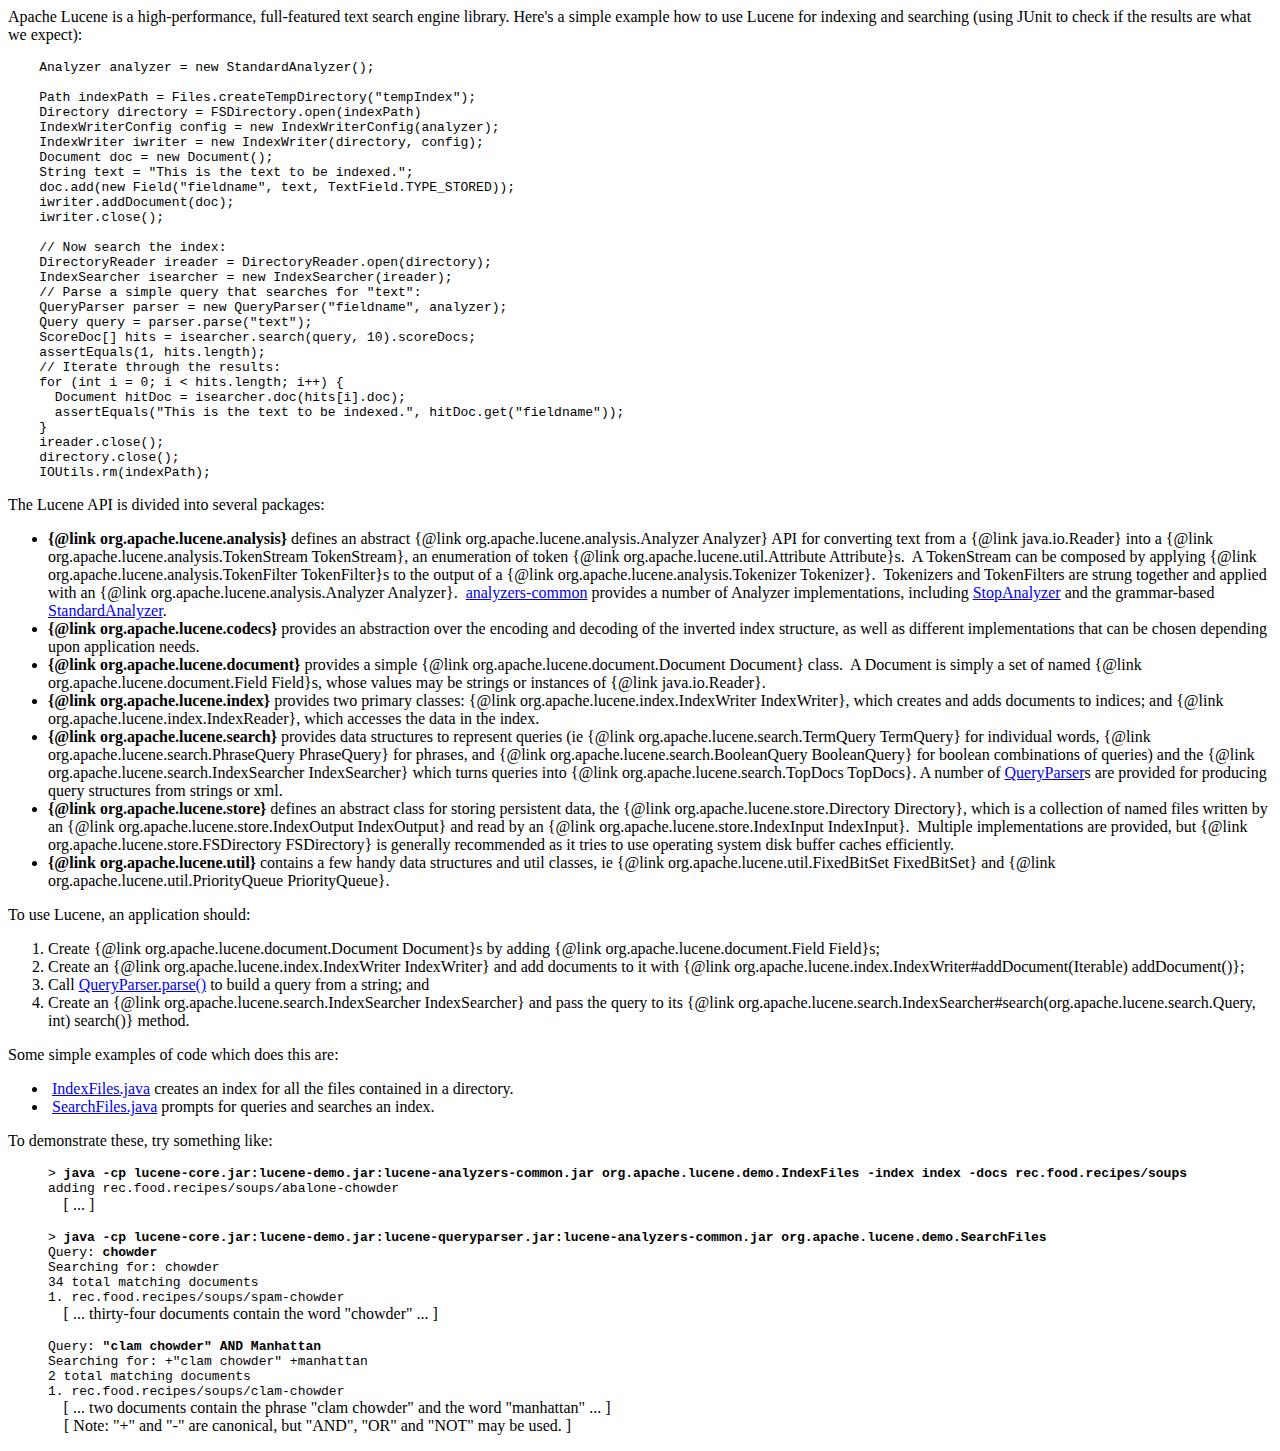
<file: lucene/core/src/java/overview.html>
<!--
 Licensed to the Apache Software Foundation (ASF) under one or more
 contributor license agreements.  See the NOTICE file distributed with
 this work for additional information regarding copyright ownership.
 The ASF licenses this file to You under the Apache License, Version 2.0
 (the "License"); you may not use this file except in compliance with
 the License.  You may obtain a copy of the License at

     http://www.apache.org/licenses/LICENSE-2.0

 Unless required by applicable law or agreed to in writing, software
 distributed under the License is distributed on an "AS IS" BASIS,
 WITHOUT WARRANTIES OR CONDITIONS OF ANY KIND, either express or implied.
 See the License for the specific language governing permissions and
 limitations under the License.
-->
<html>
<head>
   <title>Apache Lucene API</title>
</head>
<body>

<p>Apache Lucene is a high-performance, full-featured text search engine library.
Here's a simple example how to use Lucene for indexing and searching (using JUnit
to check if the results are what we expect):</p>

<!-- code comes from org.apache.lucene.TestDemo.
     See LUCENE-8481 for reasons why it's out of sync with the code.
 -->
<pre class="prettyprint">
    Analyzer analyzer = new StandardAnalyzer();

    Path indexPath = Files.createTempDirectory("tempIndex");
    Directory directory = FSDirectory.open(indexPath)
    IndexWriterConfig config = new IndexWriterConfig(analyzer);
    IndexWriter iwriter = new IndexWriter(directory, config);
    Document doc = new Document();
    String text = "This is the text to be indexed.";
    doc.add(new Field("fieldname", text, TextField.TYPE_STORED));
    iwriter.addDocument(doc);
    iwriter.close();
    
    // Now search the index:
    DirectoryReader ireader = DirectoryReader.open(directory);
    IndexSearcher isearcher = new IndexSearcher(ireader);
    // Parse a simple query that searches for "text":
    QueryParser parser = new QueryParser("fieldname", analyzer);
    Query query = parser.parse("text");
    ScoreDoc[] hits = isearcher.search(query, 10).scoreDocs;
    assertEquals(1, hits.length);
    // Iterate through the results:
    for (int i = 0; i < hits.length; i++) {
      Document hitDoc = isearcher.doc(hits[i].doc);
      assertEquals("This is the text to be indexed.", hitDoc.get("fieldname"));
    }
    ireader.close();
    directory.close();
    IOUtils.rm(indexPath);</pre>
<!-- ======================================================== -->



<p>The Lucene API is divided into several packages:</p>

<ul>
<li>
<b>{@link org.apache.lucene.analysis}</b>
defines an abstract {@link org.apache.lucene.analysis.Analyzer Analyzer}
API for converting text from a {@link java.io.Reader}
into a {@link org.apache.lucene.analysis.TokenStream TokenStream},
an enumeration of token {@link org.apache.lucene.util.Attribute Attribute}s.&nbsp;
A TokenStream can be composed by applying {@link org.apache.lucene.analysis.TokenFilter TokenFilter}s
to the output of a {@link org.apache.lucene.analysis.Tokenizer Tokenizer}.&nbsp;
Tokenizers and TokenFilters are strung together and applied with an {@link org.apache.lucene.analysis.Analyzer Analyzer}.&nbsp;
<a href="../analyzers-common/overview-summary.html">analyzers-common</a> provides a number of Analyzer implementations, including 
<a href="../analyzers-common/org/apache/lucene/analysis/core/StopAnalyzer.html">StopAnalyzer</a>
and the grammar-based <a href="org/apache/lucene/analysis/standard/StandardAnalyzer.html">StandardAnalyzer</a>.</li>

<li>
<b>{@link org.apache.lucene.codecs}</b>
provides an abstraction over the encoding and decoding of the inverted index structure,
as well as different implementations that can be chosen depending upon application needs.

<li>
<b>{@link org.apache.lucene.document}</b>
provides a simple {@link org.apache.lucene.document.Document Document}
class.&nbsp; A Document is simply a set of named {@link org.apache.lucene.document.Field Field}s,
whose values may be strings or instances of {@link java.io.Reader}.</li>

<li>
<b>{@link org.apache.lucene.index}</b>
provides two primary classes: {@link org.apache.lucene.index.IndexWriter IndexWriter},
which creates and adds documents to indices; and {@link org.apache.lucene.index.IndexReader},
which accesses the data in the index.</li>

<li>
<b>{@link org.apache.lucene.search}</b>
provides data structures to represent queries (ie {@link org.apache.lucene.search.TermQuery TermQuery}
for individual words, {@link org.apache.lucene.search.PhraseQuery PhraseQuery} 
for phrases, and {@link org.apache.lucene.search.BooleanQuery BooleanQuery} 
for boolean combinations of queries) and the {@link org.apache.lucene.search.IndexSearcher IndexSearcher}
which turns queries into {@link org.apache.lucene.search.TopDocs TopDocs}.
A number of <a href="../queryparser/overview-summary.html">QueryParser</a>s are provided for producing
query structures from strings or xml.

<li>
<b>{@link org.apache.lucene.store}</b>
defines an abstract class for storing persistent data, the {@link org.apache.lucene.store.Directory Directory},
which is a collection of named files written by an {@link org.apache.lucene.store.IndexOutput IndexOutput}
and read by an {@link org.apache.lucene.store.IndexInput IndexInput}.&nbsp;
Multiple implementations are provided, but {@link org.apache.lucene.store.FSDirectory FSDirectory} is generally
recommended as it tries to use operating system disk buffer caches efficiently.</li>

<li>
<b>{@link org.apache.lucene.util}</b>
contains a few handy data structures and util classes, ie {@link org.apache.lucene.util.FixedBitSet FixedBitSet}
and {@link org.apache.lucene.util.PriorityQueue PriorityQueue}.</li>
</ul>
To use Lucene, an application should:
<ol>
<li>
Create {@link org.apache.lucene.document.Document Document}s by
adding
{@link org.apache.lucene.document.Field Field}s;</li>

<li>
Create an {@link org.apache.lucene.index.IndexWriter IndexWriter}
and add documents to it with {@link org.apache.lucene.index.IndexWriter#addDocument(Iterable) addDocument()};</li>

<li>
Call <a href="../queryparser/org/apache/lucene/queryparser/classic/QueryParserBase.html#parse(java.lang.String)">QueryParser.parse()</a>
to build a query from a string; and</li>

<li>
Create an {@link org.apache.lucene.search.IndexSearcher IndexSearcher}
and pass the query to its {@link org.apache.lucene.search.IndexSearcher#search(org.apache.lucene.search.Query, int) search()}
method.</li>
</ol>
Some simple examples of code which does this are:
<ul>
<li>
&nbsp;<a href="../demo/src-html/org/apache/lucene/demo/IndexFiles.html">IndexFiles.java</a> creates an
index for all the files contained in a directory.</li>

<li>
&nbsp;<a href="../demo/src-html/org/apache/lucene/demo/SearchFiles.html">SearchFiles.java</a> prompts for
queries and searches an index.</li>
</ul>
To demonstrate these, try something like:
<blockquote><tt>> <b>java -cp lucene-core.jar:lucene-demo.jar:lucene-analyzers-common.jar org.apache.lucene.demo.IndexFiles -index index -docs rec.food.recipes/soups</b></tt>
<br><tt>adding rec.food.recipes/soups/abalone-chowder</tt>
<br><tt>&nbsp; </tt>[ ... ]

<p><tt>> <b>java -cp lucene-core.jar:lucene-demo.jar:lucene-queryparser.jar:lucene-analyzers-common.jar org.apache.lucene.demo.SearchFiles</b></tt>
<br><tt>Query: <b>chowder</b></tt>
<br><tt>Searching for: chowder</tt>
<br><tt>34 total matching documents</tt>
<br><tt>1. rec.food.recipes/soups/spam-chowder</tt>
<br><tt>&nbsp; </tt>[ ... thirty-four documents contain the word "chowder" ... ]

<p><tt>Query: <b>"clam chowder" AND Manhattan</b></tt>
<br><tt>Searching for: +"clam chowder" +manhattan</tt>
<br><tt>2 total matching documents</tt>
<br><tt>1. rec.food.recipes/soups/clam-chowder</tt>
<br><tt>&nbsp; </tt>[ ... two documents contain the phrase "clam chowder"
and the word "manhattan" ... ]
<br>&nbsp;&nbsp;&nbsp; [ Note: "+" and "-" are canonical, but "AND", "OR"
and "NOT" may be used. ]</blockquote>

</body>
</html>
</file>
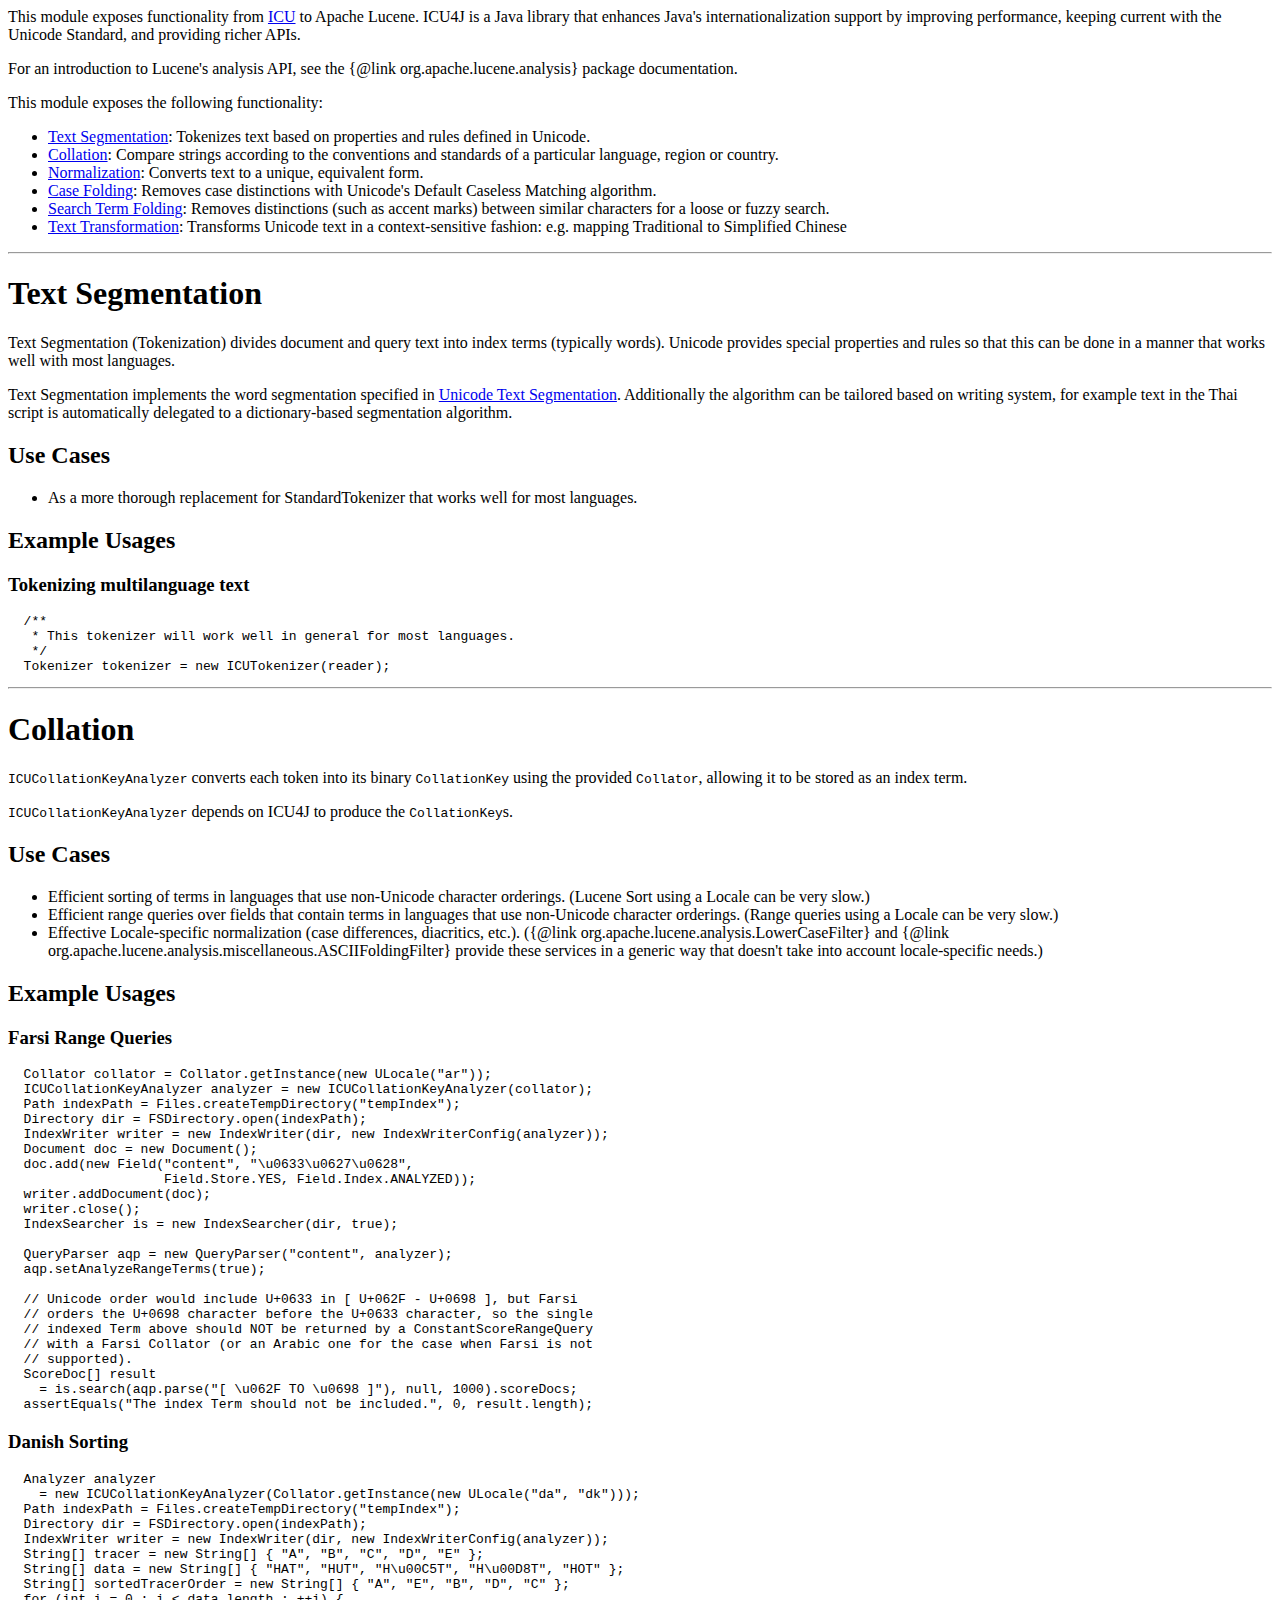
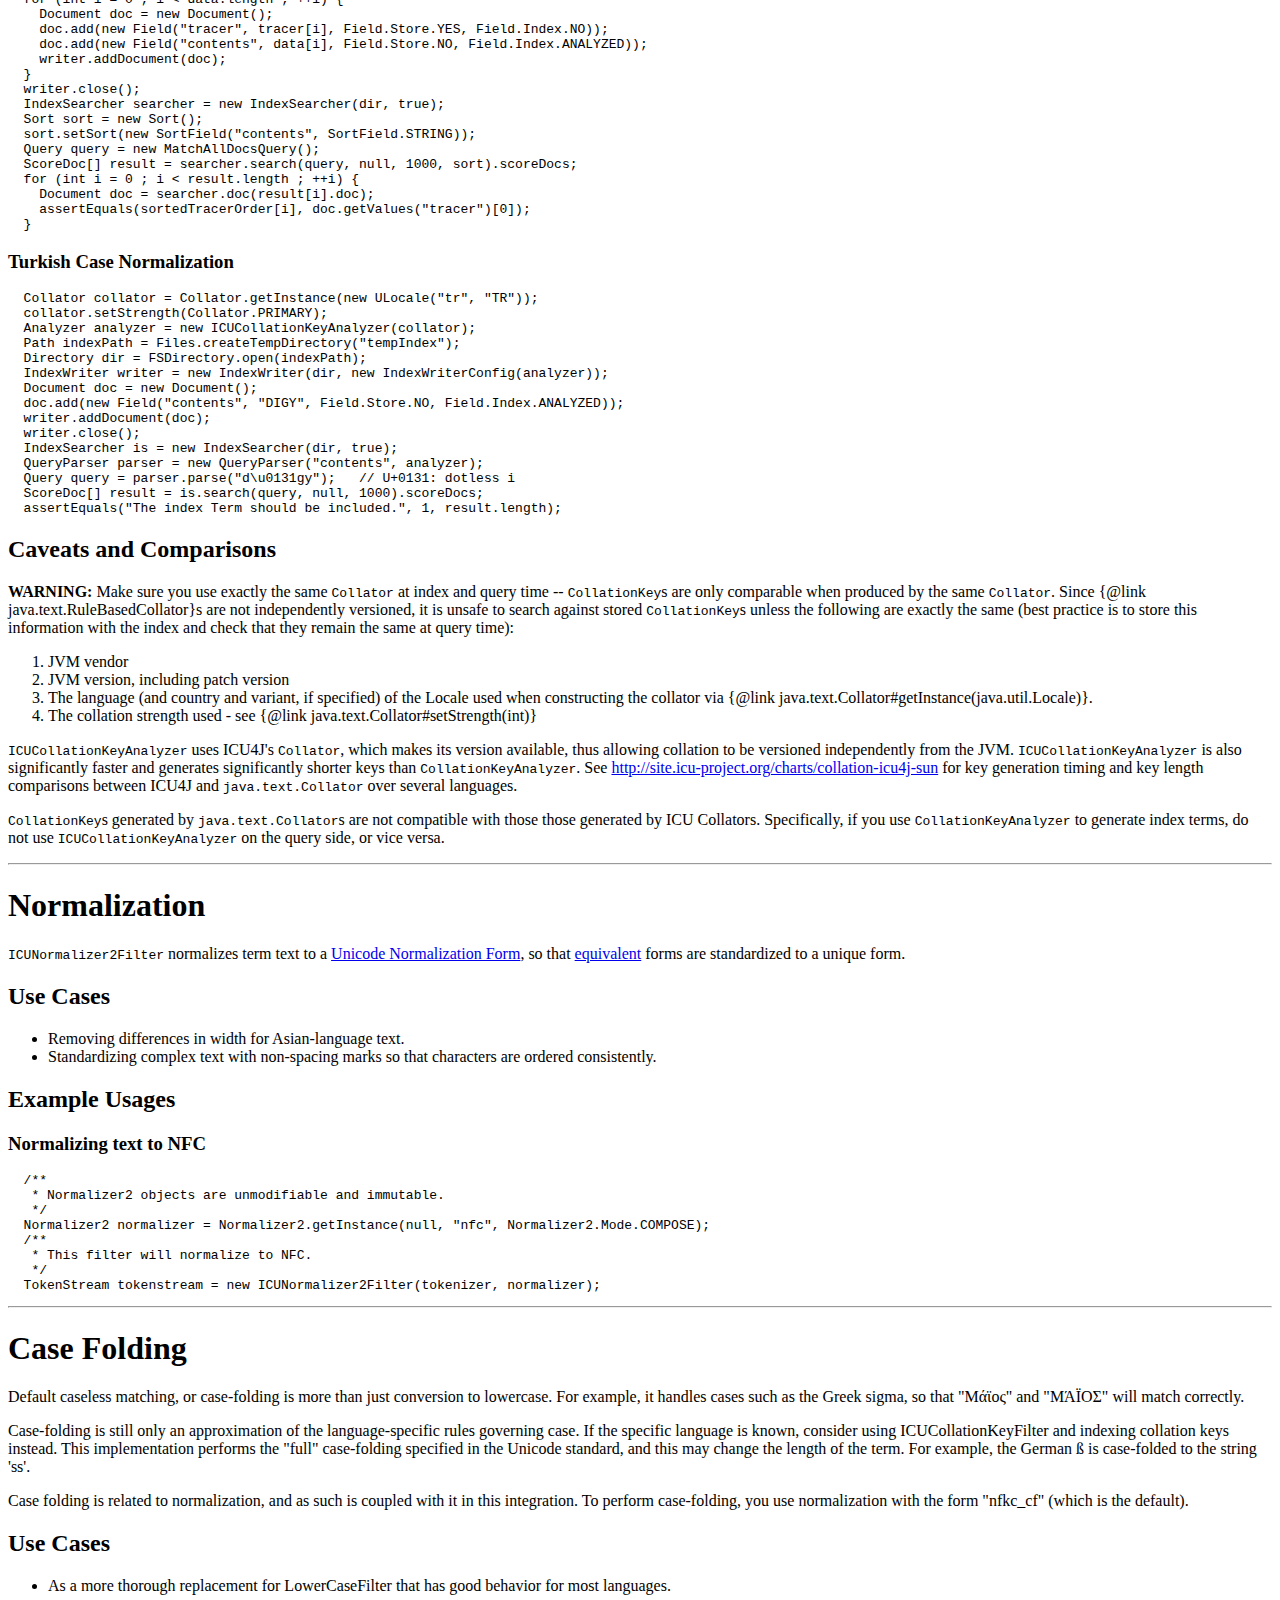
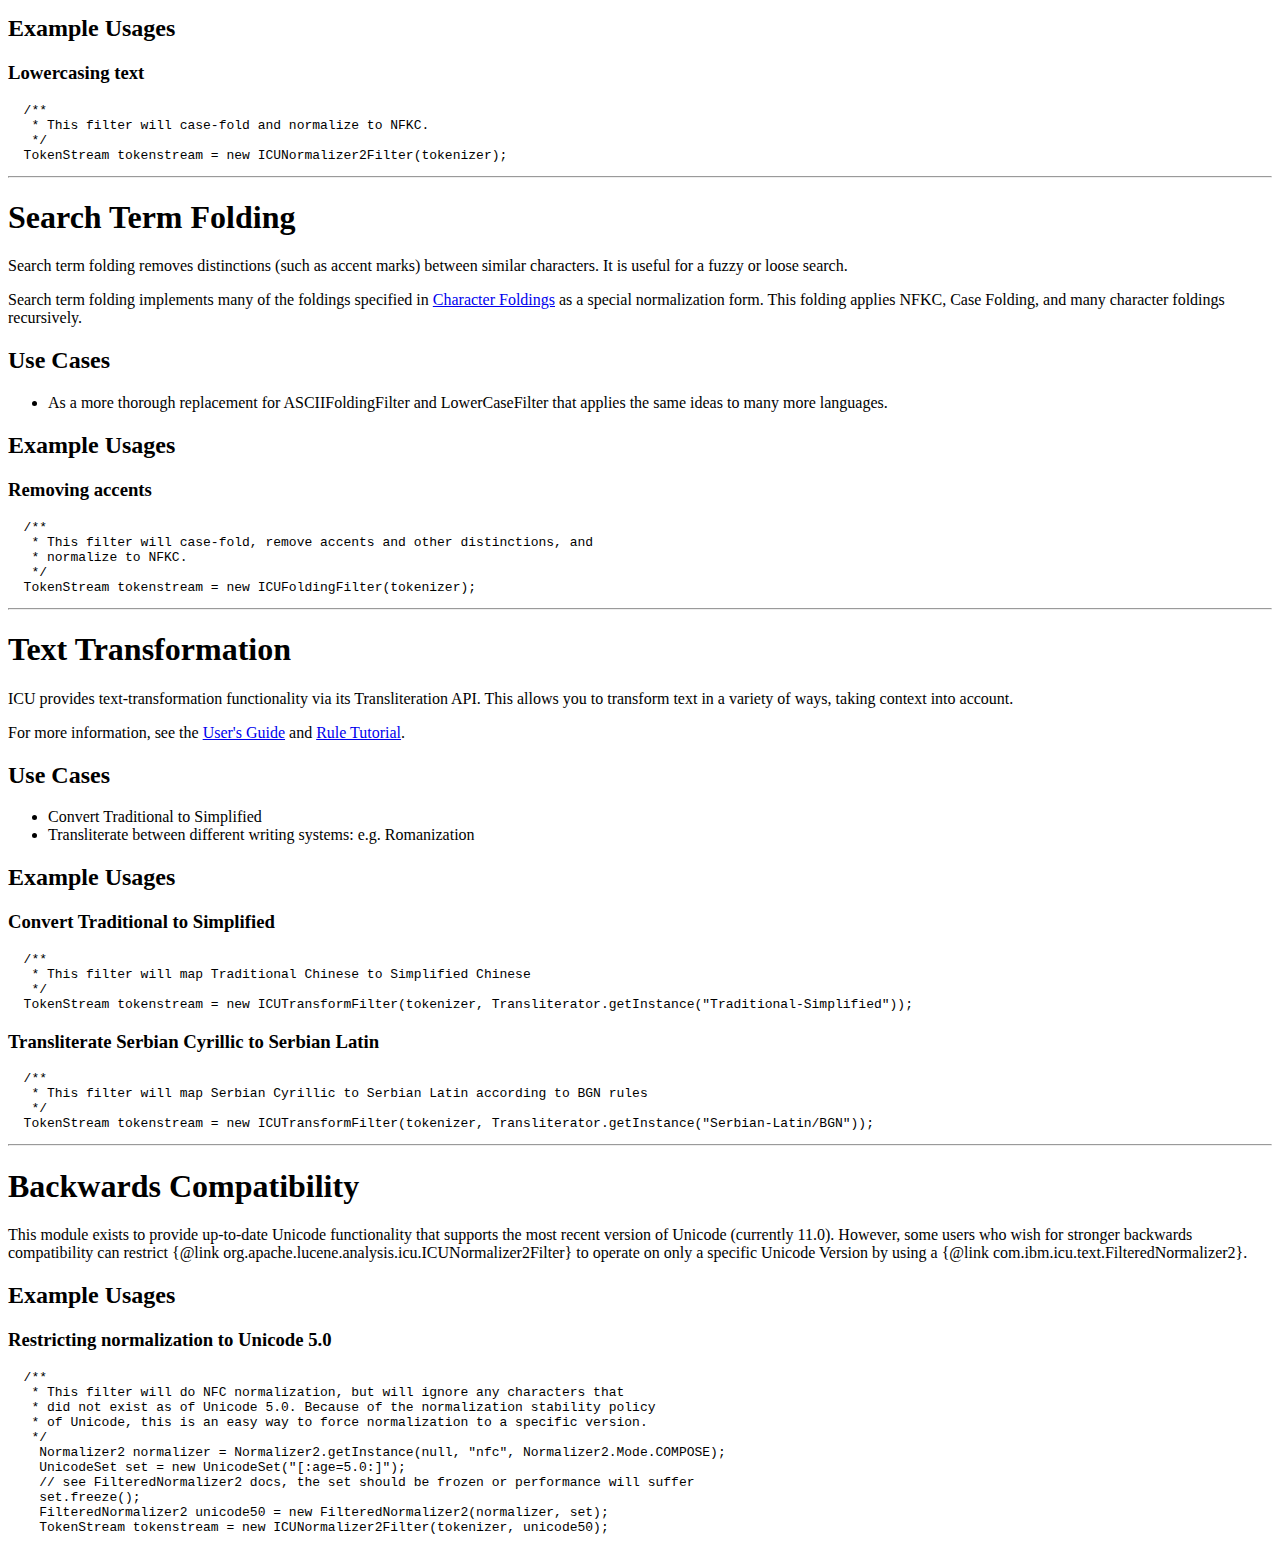
<file: lucene/analysis/icu/src/java/overview.html>
<!--
 Licensed to the Apache Software Foundation (ASF) under one or more
 contributor license agreements.  See the NOTICE file distributed with
 this work for additional information regarding copyright ownership.
 The ASF licenses this file to You under the Apache License, Version 2.0
 (the "License"); you may not use this file except in compliance with
 the License.  You may obtain a copy of the License at

     http://www.apache.org/licenses/LICENSE-2.0

 Unless required by applicable law or agreed to in writing, software
 distributed under the License is distributed on an "AS IS" BASIS,
 WITHOUT WARRANTIES OR CONDITIONS OF ANY KIND, either express or implied.
 See the License for the specific language governing permissions and
 limitations under the License.
-->
<html>
  <head>
    <META http-equiv="Content-Type" content="text/html; charset=UTF-8">
    <title>
      Apache Lucene ICU integration module
    </title>
  </head>
<body>
<p>
This module exposes functionality from 
<a href="http://site.icu-project.org/">ICU</a> to Apache Lucene. ICU4J is a Java
library that enhances Java's internationalization support by improving 
performance, keeping current with the Unicode Standard, and providing richer
APIs. 
<p>
For an introduction to Lucene's analysis API, see the {@link org.apache.lucene.analysis} package documentation.
<p>
This module exposes the following functionality:
</p>
<ul>
  <li><a href="#segmentation">Text Segmentation</a>: Tokenizes text based on 
  properties and rules defined in Unicode.</li>
  <li><a href="#collation">Collation</a>: Compare strings according to the 
  conventions and standards of a particular language, region or country.</li>
  <li><a href="#normalization">Normalization</a>: Converts text to a unique,
  equivalent form.</li>
  <li><a href="#casefolding">Case Folding</a>: Removes case distinctions with
  Unicode's Default Caseless Matching algorithm.</li>
  <li><a href="#searchfolding">Search Term Folding</a>: Removes distinctions
  (such as accent marks) between similar characters for a loose or fuzzy search.</li>
  <li><a href="#transform">Text Transformation</a>: Transforms Unicode text in
  a context-sensitive fashion: e.g. mapping Traditional to Simplified Chinese</li>
</ul>
<hr/>
<h1><a name="segmentation">Text Segmentation</a></h1>
<p>
Text Segmentation (Tokenization) divides document and query text into index terms
(typically words). Unicode provides special properties and rules so that this can
be done in a manner that works well with most languages.
</p>
<p>
Text Segmentation implements the word segmentation specified in
<a href="http://unicode.org/reports/tr29/">Unicode Text Segmentation</a>.
Additionally the algorithm can be tailored based on writing system, for example
text in the Thai script is automatically delegated to a dictionary-based segmentation 
algorithm.
</p>
<h2>Use Cases</h2>
<ul>
  <li>
    As a more thorough replacement for StandardTokenizer that works well for
    most languages. 
  </li>
</ul>
<h2>Example Usages</h2>
<h3>Tokenizing multilanguage text</h3>
<pre class="prettyprint">
  /**
   * This tokenizer will work well in general for most languages.
   */
  Tokenizer tokenizer = new ICUTokenizer(reader);
</pre>
<hr/>
<h1><a name="collation">Collation</a></h1>
<p>
  <code>ICUCollationKeyAnalyzer</code>
  converts each token into its binary <code>CollationKey</code> using the 
  provided <code>Collator</code>, allowing it to be 
  stored as an index term.
</p>
<p>
  <code>ICUCollationKeyAnalyzer</code> depends on ICU4J to produce the 
  <code>CollationKey</code>s.
</p>

<h2>Use Cases</h2>

<ul>
  <li>
    Efficient sorting of terms in languages that use non-Unicode character 
    orderings.  (Lucene Sort using a Locale can be very slow.) 
  </li>
  <li>
    Efficient range queries over fields that contain terms in languages that 
    use non-Unicode character orderings.  (Range queries using a Locale can be
    very slow.)
  </li>
  <li>
    Effective Locale-specific normalization (case differences, diacritics, etc.).
    ({@link org.apache.lucene.analysis.LowerCaseFilter} and 
    {@link org.apache.lucene.analysis.miscellaneous.ASCIIFoldingFilter} provide these services
    in a generic way that doesn't take into account locale-specific needs.)
  </li>
</ul>

<h2>Example Usages</h2>

<h3>Farsi Range Queries</h3>
<pre class="prettyprint">
  Collator collator = Collator.getInstance(new ULocale("ar"));
  ICUCollationKeyAnalyzer analyzer = new ICUCollationKeyAnalyzer(collator);
  Path indexPath = Files.createTempDirectory("tempIndex");
  Directory dir = FSDirectory.open(indexPath);
  IndexWriter writer = new IndexWriter(dir, new IndexWriterConfig(analyzer));
  Document doc = new Document();
  doc.add(new Field("content", "\u0633\u0627\u0628", 
                    Field.Store.YES, Field.Index.ANALYZED));
  writer.addDocument(doc);
  writer.close();
  IndexSearcher is = new IndexSearcher(dir, true);

  QueryParser aqp = new QueryParser("content", analyzer);
  aqp.setAnalyzeRangeTerms(true);
    
  // Unicode order would include U+0633 in [ U+062F - U+0698 ], but Farsi
  // orders the U+0698 character before the U+0633 character, so the single
  // indexed Term above should NOT be returned by a ConstantScoreRangeQuery
  // with a Farsi Collator (or an Arabic one for the case when Farsi is not
  // supported).
  ScoreDoc[] result
    = is.search(aqp.parse("[ \u062F TO \u0698 ]"), null, 1000).scoreDocs;
  assertEquals("The index Term should not be included.", 0, result.length);
</pre>

<h3>Danish Sorting</h3>
<pre class="prettyprint">
  Analyzer analyzer 
    = new ICUCollationKeyAnalyzer(Collator.getInstance(new ULocale("da", "dk")));
  Path indexPath = Files.createTempDirectory("tempIndex");
  Directory dir = FSDirectory.open(indexPath);
  IndexWriter writer = new IndexWriter(dir, new IndexWriterConfig(analyzer));
  String[] tracer = new String[] { "A", "B", "C", "D", "E" };
  String[] data = new String[] { "HAT", "HUT", "H\u00C5T", "H\u00D8T", "HOT" };
  String[] sortedTracerOrder = new String[] { "A", "E", "B", "D", "C" };
  for (int i = 0 ; i < data.length ; ++i) {
    Document doc = new Document();
    doc.add(new Field("tracer", tracer[i], Field.Store.YES, Field.Index.NO));
    doc.add(new Field("contents", data[i], Field.Store.NO, Field.Index.ANALYZED));
    writer.addDocument(doc);
  }
  writer.close();
  IndexSearcher searcher = new IndexSearcher(dir, true);
  Sort sort = new Sort();
  sort.setSort(new SortField("contents", SortField.STRING));
  Query query = new MatchAllDocsQuery();
  ScoreDoc[] result = searcher.search(query, null, 1000, sort).scoreDocs;
  for (int i = 0 ; i < result.length ; ++i) {
    Document doc = searcher.doc(result[i].doc);
    assertEquals(sortedTracerOrder[i], doc.getValues("tracer")[0]);
  }
</pre>

<h3>Turkish Case Normalization</h3>
<pre class="prettyprint">
  Collator collator = Collator.getInstance(new ULocale("tr", "TR"));
  collator.setStrength(Collator.PRIMARY);
  Analyzer analyzer = new ICUCollationKeyAnalyzer(collator);
  Path indexPath = Files.createTempDirectory("tempIndex");
  Directory dir = FSDirectory.open(indexPath);
  IndexWriter writer = new IndexWriter(dir, new IndexWriterConfig(analyzer));
  Document doc = new Document();
  doc.add(new Field("contents", "DIGY", Field.Store.NO, Field.Index.ANALYZED));
  writer.addDocument(doc);
  writer.close();
  IndexSearcher is = new IndexSearcher(dir, true);
  QueryParser parser = new QueryParser("contents", analyzer);
  Query query = parser.parse("d\u0131gy");   // U+0131: dotless i
  ScoreDoc[] result = is.search(query, null, 1000).scoreDocs;
  assertEquals("The index Term should be included.", 1, result.length);
</pre>

<h2>Caveats and Comparisons</h2>
<p>
  <strong>WARNING:</strong> Make sure you use exactly the same 
  <code>Collator</code> at index and query time -- <code>CollationKey</code>s
  are only comparable when produced by
  the same <code>Collator</code>.  Since {@link java.text.RuleBasedCollator}s
  are not independently versioned, it is unsafe to search against stored
  <code>CollationKey</code>s unless the following are exactly the same (best 
  practice is to store this information with the index and check that they
  remain the same at query time):
</p>
<ol>
  <li>JVM vendor</li>
  <li>JVM version, including patch version</li>
  <li>
    The language (and country and variant, if specified) of the Locale
    used when constructing the collator via
    {@link java.text.Collator#getInstance(java.util.Locale)}.
  </li>
  <li>
    The collation strength used - see {@link java.text.Collator#setStrength(int)}
  </li>
</ol> 
<p>
  <code>ICUCollationKeyAnalyzer</code> uses ICU4J's <code>Collator</code>, which 
  makes its version available, thus allowing collation to be versioned
  independently from the JVM.  <code>ICUCollationKeyAnalyzer</code> is also 
  significantly faster and generates significantly shorter keys than 
  <code>CollationKeyAnalyzer</code>.  See
  <a href="http://site.icu-project.org/charts/collation-icu4j-sun"
    >http://site.icu-project.org/charts/collation-icu4j-sun</a> for key
  generation timing and key length comparisons between ICU4J and
  <code>java.text.Collator</code> over several languages.
</p>
<p>
  <code>CollationKey</code>s generated by <code>java.text.Collator</code>s are 
  not compatible with those those generated by ICU Collators.  Specifically, if
  you use <code>CollationKeyAnalyzer</code> to generate index terms, do not use
  <code>ICUCollationKeyAnalyzer</code> on the query side, or vice versa.
</p>
<hr/>
<h1><a name="normalization">Normalization</a></h1>
<p>
  <code>ICUNormalizer2Filter</code> normalizes term text to a 
  <a href="http://unicode.org/reports/tr15/">Unicode Normalization Form</a>, so 
  that <a href="http://en.wikipedia.org/wiki/Unicode_equivalence">equivalent</a>
  forms are standardized to a unique form.
</p>
<h2>Use Cases</h2>
<ul>
  <li> Removing differences in width for Asian-language text. 
  </li>
  <li> Standardizing complex text with non-spacing marks so that characters are 
  ordered consistently.
  </li>
</ul>
<h2>Example Usages</h2>
<h3>Normalizing text to NFC</h3>
<pre class="prettyprint">
  /**
   * Normalizer2 objects are unmodifiable and immutable.
   */
  Normalizer2 normalizer = Normalizer2.getInstance(null, "nfc", Normalizer2.Mode.COMPOSE);
  /**
   * This filter will normalize to NFC.
   */
  TokenStream tokenstream = new ICUNormalizer2Filter(tokenizer, normalizer);
</pre>
<hr/>
<h1><a name="casefolding">Case Folding</a></h1>
<p>
Default caseless matching, or case-folding is more than just conversion to
lowercase. For example, it handles cases such as the Greek sigma, so that
"Μάϊος" and "ΜΆΪΟΣ" will match correctly.
</p>
<p>
Case-folding is still only an approximation of the language-specific rules
governing case. If the specific language is known, consider using
ICUCollationKeyFilter and indexing collation keys instead. This implementation
performs the "full" case-folding specified in the Unicode standard, and this
may change the length of the term. For example, the German ß is case-folded
to the string 'ss'.
</p>
<p>
Case folding is related to normalization, and as such is coupled with it in
this integration. To perform case-folding, you use normalization with the form
"nfkc_cf" (which is the default).
</p>
<h2>Use Cases</h2>
<ul>
  <li>
    As a more thorough replacement for LowerCaseFilter that has good behavior
    for most languages.
  </li>
</ul>
<h2>Example Usages</h2>
<h3>Lowercasing text</h3>
<pre class="prettyprint">
  /**
   * This filter will case-fold and normalize to NFKC.
   */
  TokenStream tokenstream = new ICUNormalizer2Filter(tokenizer);
</pre>
<hr/>
<h1><a name="searchfolding">Search Term Folding</a></h1>
<p>
Search term folding removes distinctions (such as accent marks) between 
similar characters. It is useful for a fuzzy or loose search.
</p>
<p>
Search term folding implements many of the foldings specified in
<a href="http://www.unicode.org/reports/tr30/tr30-4.html">Character Foldings</a>
as a special normalization form.  This folding applies NFKC, Case Folding, and
many character foldings recursively.
</p>
<h2>Use Cases</h2>
<ul>
  <li>
    As a more thorough replacement for ASCIIFoldingFilter and LowerCaseFilter 
    that applies the same ideas to many more languages. 
  </li>
</ul>
<h2>Example Usages</h2>
<h3>Removing accents</h3>
<pre class="prettyprint">
  /**
   * This filter will case-fold, remove accents and other distinctions, and
   * normalize to NFKC.
   */
  TokenStream tokenstream = new ICUFoldingFilter(tokenizer);
</pre>
<hr/>
<h1><a name="transform">Text Transformation</a></h1>
<p>
ICU provides text-transformation functionality via its Transliteration API. This allows
you to transform text in a variety of ways, taking context into account.
</p>
<p>
For more information, see the 
<a href="http://userguide.icu-project.org/transforms/general">User's Guide</a>
and 
<a href="http://userguide.icu-project.org/transforms/general/rules">Rule Tutorial</a>.
</p>
<h2>Use Cases</h2>
<ul>
  <li>
    Convert Traditional to Simplified 
  </li>
  <li>
    Transliterate between different writing systems: e.g. Romanization
  </li>
</ul>
<h2>Example Usages</h2>
<h3>Convert Traditional to Simplified</h3>
<pre class="prettyprint">
  /**
   * This filter will map Traditional Chinese to Simplified Chinese
   */
  TokenStream tokenstream = new ICUTransformFilter(tokenizer, Transliterator.getInstance("Traditional-Simplified"));
</pre>
<h3>Transliterate Serbian Cyrillic to Serbian Latin</h3>
<pre class="prettyprint">
  /**
   * This filter will map Serbian Cyrillic to Serbian Latin according to BGN rules
   */
  TokenStream tokenstream = new ICUTransformFilter(tokenizer, Transliterator.getInstance("Serbian-Latin/BGN"));
</pre>
<hr/>
<h1><a name="backcompat">Backwards Compatibility</a></h1>
<p>
This module exists to provide up-to-date Unicode functionality that supports
the most recent version of Unicode (currently 11.0). However, some users who wish
for stronger backwards compatibility can restrict
{@link org.apache.lucene.analysis.icu.ICUNormalizer2Filter} to operate on only
a specific Unicode Version by using a {@link com.ibm.icu.text.FilteredNormalizer2}. 
</p>
<h2>Example Usages</h2>
<h3>Restricting normalization to Unicode 5.0</h3>
<pre class="prettyprint">
  /**
   * This filter will do NFC normalization, but will ignore any characters that
   * did not exist as of Unicode 5.0. Because of the normalization stability policy
   * of Unicode, this is an easy way to force normalization to a specific version.
   */
    Normalizer2 normalizer = Normalizer2.getInstance(null, "nfc", Normalizer2.Mode.COMPOSE);
    UnicodeSet set = new UnicodeSet("[:age=5.0:]");
    // see FilteredNormalizer2 docs, the set should be frozen or performance will suffer
    set.freeze(); 
    FilteredNormalizer2 unicode50 = new FilteredNormalizer2(normalizer, set);
    TokenStream tokenstream = new ICUNormalizer2Filter(tokenizer, unicode50);
</pre>
</body>
</html>
</file>
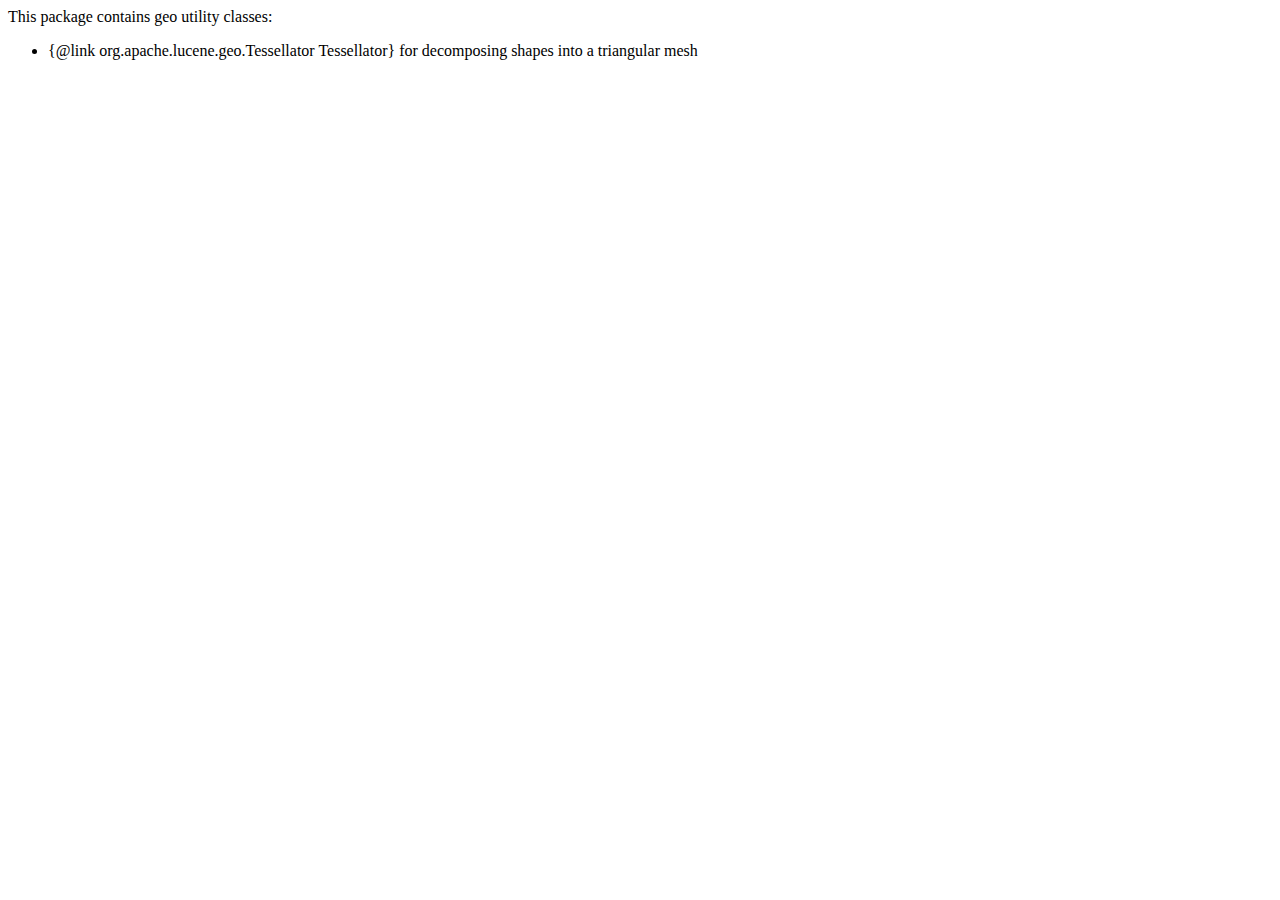
<file: lucene/sandbox/src/java/org/apache/lucene/geo/package.html>
<!--
  Licensed to the Apache Software Foundation (ASF) under one or more
  contributor license agreements.  See the NOTICE file distributed with
  this work for additional information regarding copyright ownership.
  The ASF licenses this file to You under the Apache License, Version 2.0
  (the "License"); you may not use this file except in compliance with
  the License.  You may obtain a copy of the License at

      http://www.apache.org/licenses/LICENSE-2.0

  Unless required by applicable law or agreed to in writing, software
  distributed under the License is distributed on an "AS IS" BASIS,
  WITHOUT WARRANTIES OR CONDITIONS OF ANY KIND, either express or implied.
  See the License for the specific language governing permissions and
  limitations under the License.
  -->

<!doctype html public "-//w3c//dtd html 4.0 transitional//en">
<!-- not a package-info.java, because we already defined this package in core/ -->

<html>
<head>
  <meta http-equiv="Content-Type" content="text/html; charset=iso-8859-1">
</head>
<body>
This package contains geo utility classes:
<ul>
  <li>{@link org.apache.lucene.geo.Tessellator Tessellator} for decomposing shapes into a triangular mesh</li>
</ul>
</body>
</html>
</file>
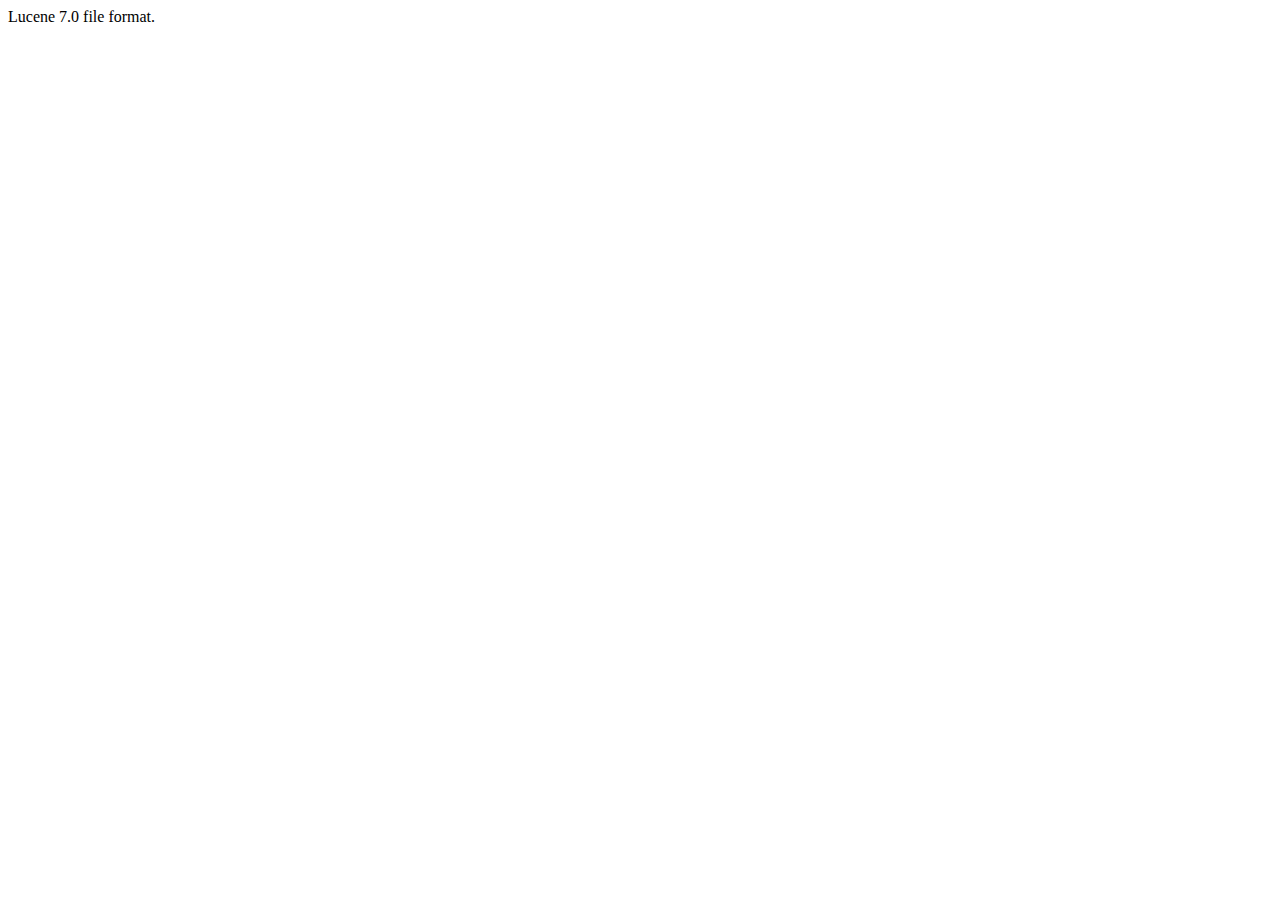
<file: lucene/backward-codecs/src/java/org/apache/lucene/codecs/lucene70/package.html>
<!doctype html public "-//w3c//dtd html 4.0 transitional//en">
<!--
 Licensed to the Apache Software Foundation (ASF) under one or more
 contributor license agreements.  See the NOTICE file distributed with
 this work for additional information regarding copyright ownership.
 The ASF licenses this file to You under the Apache License, Version 2.0
 (the "License"); you may not use this file except in compliance with
 the License.  You may obtain a copy of the License at

     http://www.apache.org/licenses/LICENSE-2.0

 Unless required by applicable law or agreed to in writing, software
 distributed under the License is distributed on an "AS IS" BASIS,
 WITHOUT WARRANTIES OR CONDITIONS OF ANY KIND, either express or implied.
 See the License for the specific language governing permissions and
 limitations under the License.
-->
<html>
<head>
   <meta http-equiv="Content-Type" content="text/html; charset=iso-8859-1">
</head>
<body>
Lucene 7.0 file format.
</body>
</html>
</file>
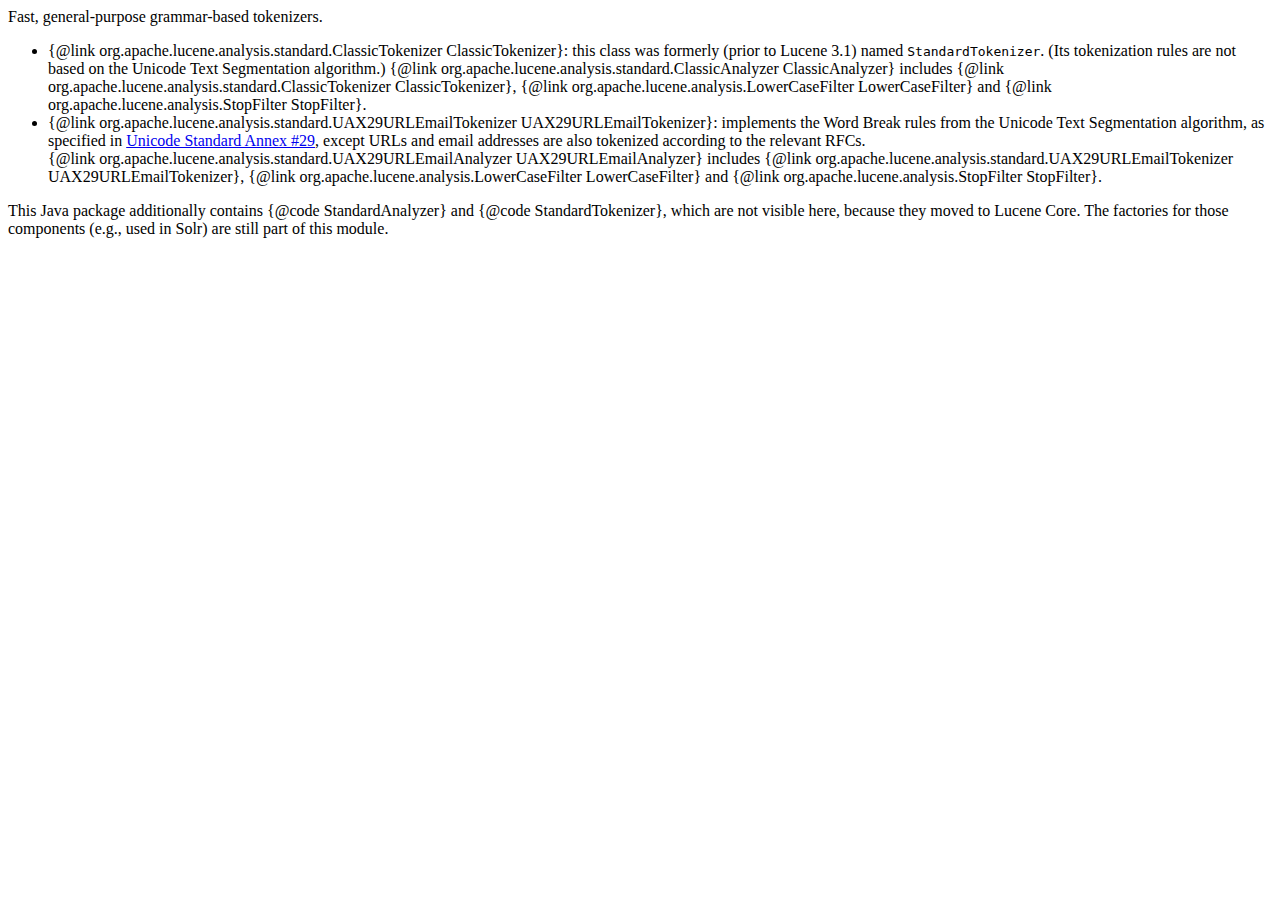
<file: lucene/analysis/common/src/java/org/apache/lucene/analysis/standard/package.html>
<!doctype html public "-//w3c//dtd html 4.0 transitional//en">
<!--
 Licensed to the Apache Software Foundation (ASF) under one or more
 contributor license agreements.  See the NOTICE file distributed with
 this work for additional information regarding copyright ownership.
 The ASF licenses this file to You under the Apache License, Version 2.0
 (the "License"); you may not use this file except in compliance with
 the License.  You may obtain a copy of the License at

     http://www.apache.org/licenses/LICENSE-2.0

 Unless required by applicable law or agreed to in writing, software
 distributed under the License is distributed on an "AS IS" BASIS,
 WITHOUT WARRANTIES OR CONDITIONS OF ANY KIND, either express or implied.
 See the License for the specific language governing permissions and
 limitations under the License.
-->
<!-- not a package-info.java, because we already defined this package in spatial/ -->
<html>
<head>
   <meta http-equiv="Content-Type" content="text/html; charset=iso-8859-1">
</head>
<body>
 Fast, general-purpose grammar-based tokenizers.
 <ul>
     <li>{@link org.apache.lucene.analysis.standard.ClassicTokenizer ClassicTokenizer}:
         this class was formerly (prior to Lucene 3.1) named 
         <code>StandardTokenizer</code>.  (Its tokenization rules are not
         based on the Unicode Text Segmentation algorithm.)
         {@link org.apache.lucene.analysis.standard.ClassicAnalyzer ClassicAnalyzer} includes
         {@link org.apache.lucene.analysis.standard.ClassicTokenizer ClassicTokenizer},
         {@link org.apache.lucene.analysis.LowerCaseFilter LowerCaseFilter}
         and {@link org.apache.lucene.analysis.StopFilter StopFilter}.
     </li>
     <li>{@link org.apache.lucene.analysis.standard.UAX29URLEmailTokenizer UAX29URLEmailTokenizer}:
         implements the Word Break rules from the Unicode Text Segmentation
         algorithm, as specified in 
         <a href="http://unicode.org/reports/tr29/">Unicode Standard Annex #29</a>, except
         URLs and email addresses are also tokenized according to the relevant RFCs.
         <br>
         {@link org.apache.lucene.analysis.standard.UAX29URLEmailAnalyzer UAX29URLEmailAnalyzer} includes
         {@link org.apache.lucene.analysis.standard.UAX29URLEmailTokenizer UAX29URLEmailTokenizer},
         {@link org.apache.lucene.analysis.LowerCaseFilter LowerCaseFilter}
         and {@link org.apache.lucene.analysis.StopFilter StopFilter}.
     </li>
 </ul>
 <p>
 This Java package additionally contains {@code StandardAnalyzer} and {@code StandardTokenizer},
 which are not visible here, because they moved to Lucene Core.
 The factories for those components (e.g., used in Solr) are still part of this module.
</body>
</html>
</file>
